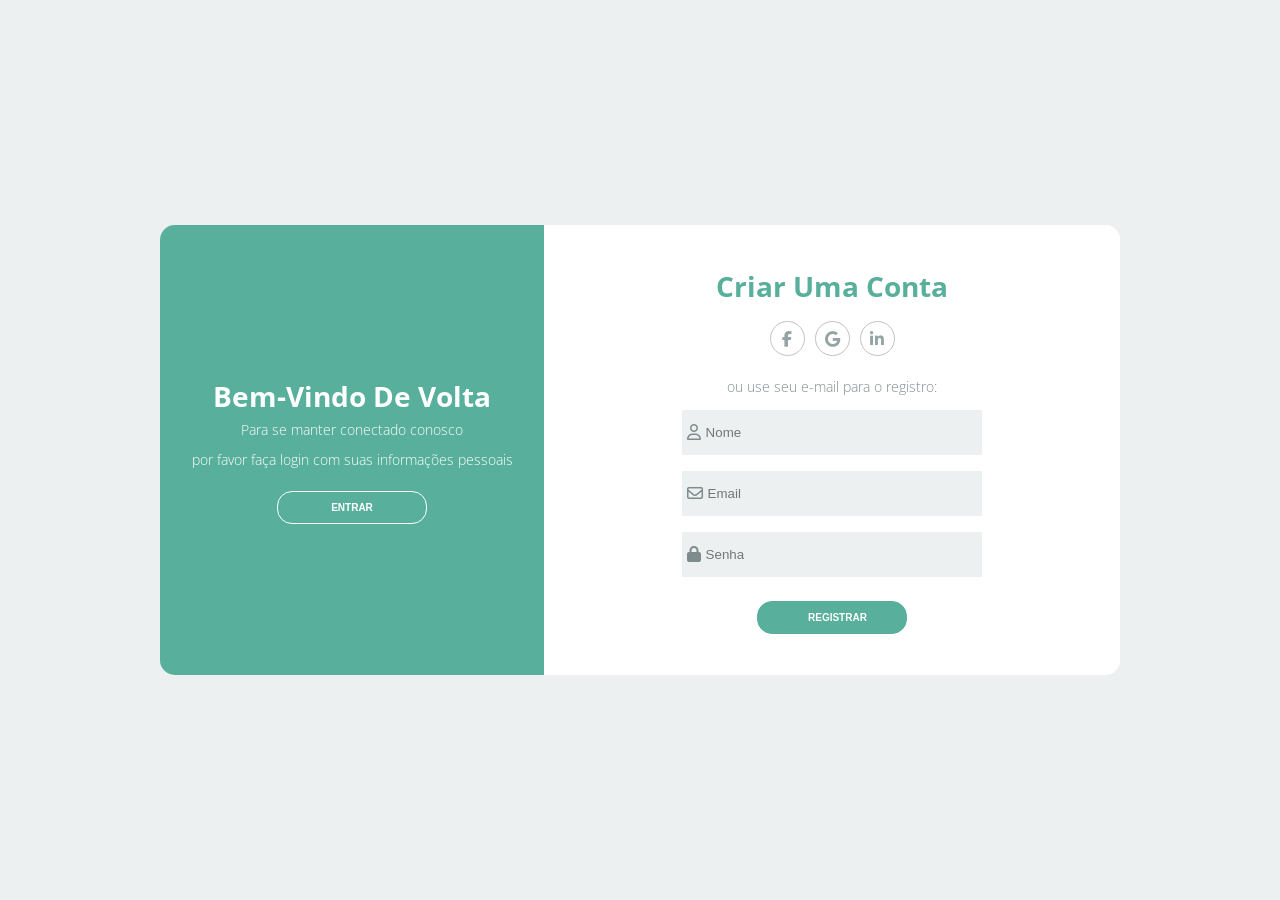
<file: index.html>
<!DOCTYPE html>
<html lang="pt-br">
<head>
    <meta charset="UTF-8">
    <meta name="viewport" content="width=device-width, initial-scale=1.0">
    <link rel="stylesheet" href="./css/style.css">
    <link rel="stylesheet" href="https://cdnjs.cloudflare.com/ajax/libs/font-awesome/6.6.0/css/all.min.css" integrity="sha512-Kc323vGBEqzTmouAECnVceyQqyqdsSiqLQISBL29aUW4U/M7pSPA/gEUZQqv1cwx4OnYxTxve5UMg5GT6L4JJg==" crossorigin="anonymous" referrerpolicy="no-referrer" />    <title>Login</title>
</head>
<body>
    <div class="container">
        <div class="content first-content">
            <div class="first-column">
                <h2 class="title title-primary">Bem-Vindo de volta</h2>
                <p class="description description-primary">Para se manter conectado conosco</p>
                <p class="description description-primary">por favor faça login com suas informações pessoais</p>
                <button id="signin" class="btn btn-primary">Entrar</button>
            </div>
            <div class="second-column">
                <h2 class="title title-second">Criar uma conta</h2>
                <div class="social-media">
                    <ul class="list-social-media">
                       <a class="link-social-media" href="#">
                            <li class="item-social-media">
                                <i class="fa-brands fa-facebook-f"></i>
                            </li>
                       </a>
                       <a class="link-social-media" href="#">
                            <li class="item-social-media">
                                <i class="fa-brands fa-google"></i>
                            </li>
                        </a>
                        <a class="link-social-media" href="#">
                            <li class="item-social-media">
                                <i class="fa-brands fa-linkedin-in"></i>
                            </li>
                       </a>
                    </ul>
                </div>
                <p class="description description-second">ou use seu e-mail para o registro:</p>
                <form class="form">
                    <label class="label-input" for="">
                        <i class="fa-regular fa-user icon-modify"></i>
                        <input type="text" placeholder="Nome">
                    </label>

                    <label class="label-input" for="">
                        <i class="fa-regular fa-envelope icon-modify"></i>
                        <input type="email" placeholder="Email">
                    </label>

                    <label class="label-input" for="">
                        <i class="fa-solid fa-lock icon-modify"></i>
                        <input type="password" placeholder="Senha">
                    </label>

                    <button class="btn btn-second">Registrar</button>
                </form>
            </div>
        </div>

        <div class="content second-content">
            <div class="first-column">
                <h2 class="title title-primary">Olá, Amigo</h2>
                <p class="description description-primary">Insira seus dados pessoais</p>
                <p class="description description-primary">e comece a jornada conosco</p>
                <button id="signup" class="btn btn-primary">Registrar</button>
            </div>
                <div class="second-column">
                <h2 class="title title-second">Faça seu login desenvolvedor</h2>
                <div class="social-media">
                    <ul class="list-social-media">
                       <a class="link-social-media" href="#">
                            <li class="item-social-media">
                                <i class="fa-brands fa-facebook-f"></i>
                            </li>
                       </a>
                       <a class="link-social-media" href="#">
                            <li class="item-social-media">
                                <i class="fa-brands fa-google"></i>
                            </li>
                        </a>
                        <a class="link-social-media" href="#">
                            <li class="item-social-media">
                                <i class="fa-brands fa-linkedin-in"></i>
                            </li>
                       </a>
                    </ul>
                </div>
                <p class="description description-second">ou use seu e-mail:</p>
                <form class="form">
                    <label class="label-input" for="">
                        <i class="fa-regular fa-envelope icon-modify"></i>
                        <input type="email" placeholder="Email">
                    </label>

                    <label class="label-input" for="">
                        <i class="fa-solid fa-lock icon-modify"></i>
                        <input type="password" placeholder="Senha">
                    </label>

                    <a class="password" href="#">Esqueceu sua senha?</a>
                    <button class="btn btn-second">Entrar</button>
                </form>
            </div>
        </div>
    </div>
    <script src="js/app.js"></script>
</body>
</html>
</file>
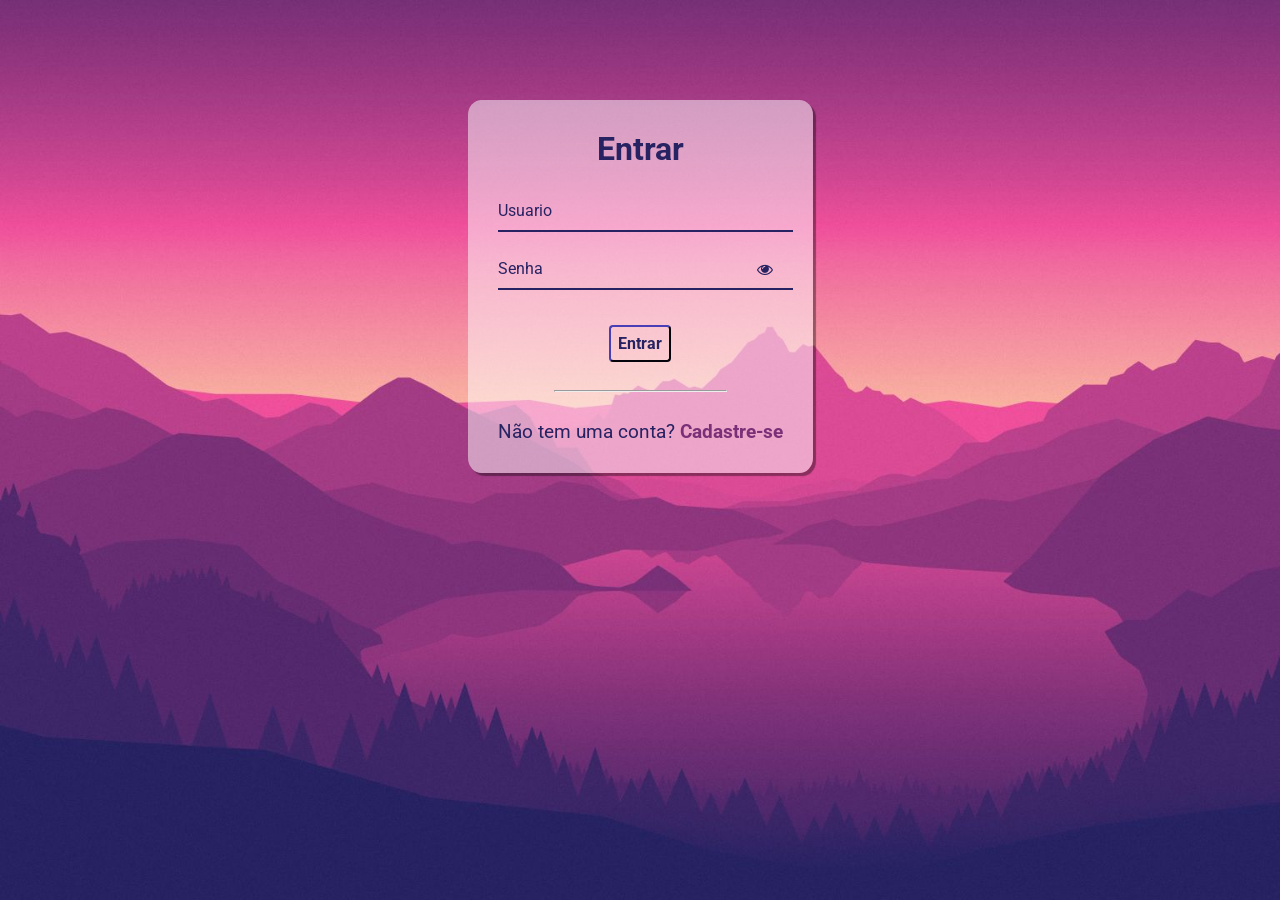
<file: assets/html/signin.html>
<!DOCTYPE html>
<html lang="pt-br">
<head>
    <meta charset="UTF-8">
    <meta name="viewport" content="width=device-width, initial-scale=1.0">
    <link rel="stylesheet" href="https://stackpath.bootstrapcdn.com/font-awesome/4.7.0/css/font-awesome.min.css"/>
    <link rel="stylesheet" href="../css/signin.css">
    <title>Sign-in</title>
</head>
<body>
    <div class="container">
        <div class="card">
          <h1>Entrar</h1>
  
          <div id="msgError"></div>
  
          <div class="label-float">
            <input type="text" id="usuario" paceholder="" required />
            <label id="userLabel" for="usuario">Usuario</label>
          </div>
  
          <div class="label-float">
            <input type="password" id="senha" paceholder="" required />
            <label id="senhaLabel" for="senha">Senha</label>
            <i class="fa fa-eye" aria-hidden="true"></i>
          </div>
  
          <div class="justify-center">
            <button onclick="entrar()">Entrar</button>
          </div>
  
          <div class="justify-center">
            <hr />
          </div>
  
          <p>
            Não tem uma conta?
            <a href="./signup.html">
              Cadastre-se
            </a>
          </p>
        </div>
      </div>
  
      <script src="../js/signin.js"></script>
</body>
</html>
</file>
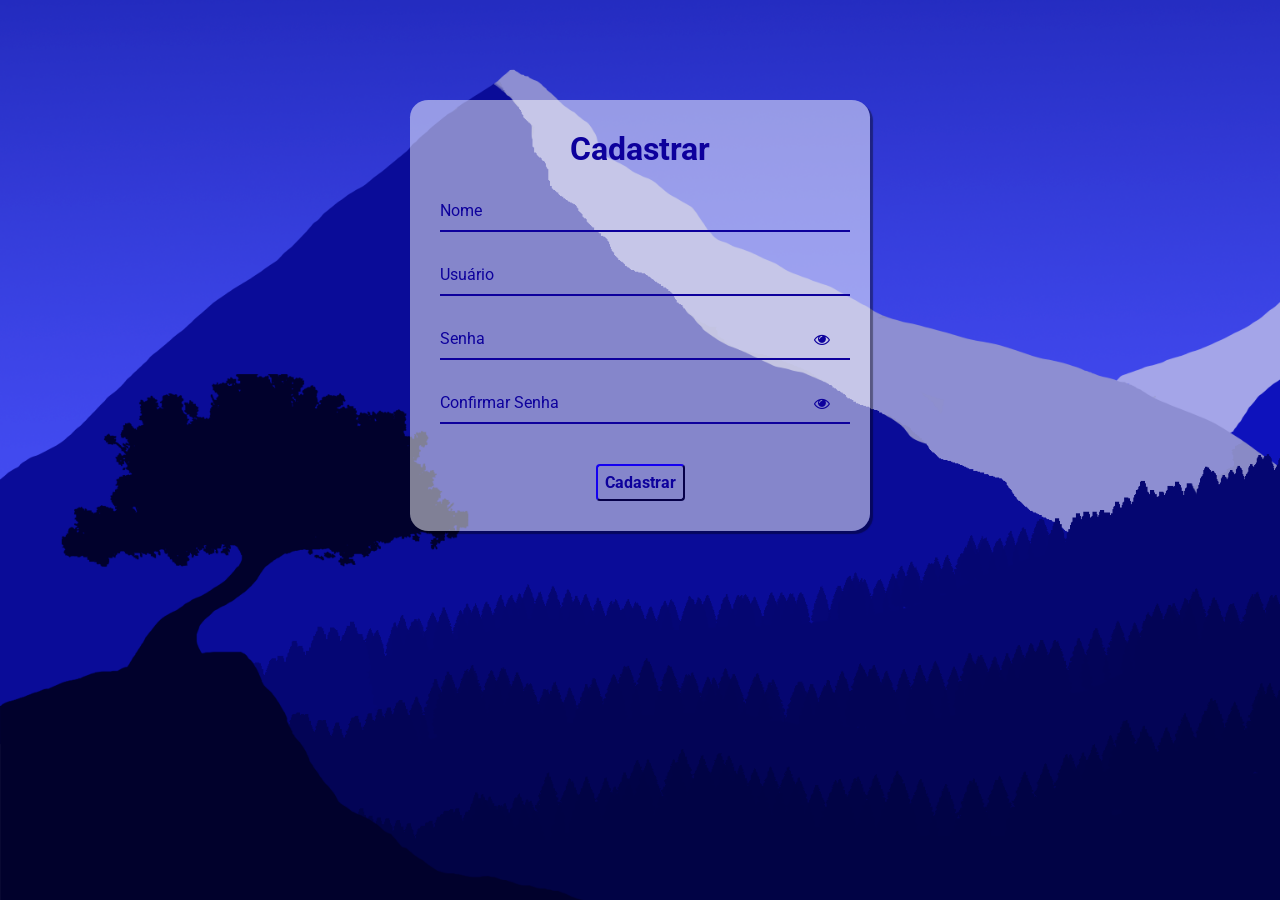
<file: assets/html/signup.html>
<!DOCTYPE html>
<html lang="pt-br">
<head>
    <meta charset="UTF-8">
    <meta name="viewport" content="width=device-width, initial-scale=1.0">
    <link rel="stylesheet" href="https://stackpath.bootstrapcdn.com/font-awesome/4.7.0/css/font-awesome.min.css"/>
    <link rel="stylesheet" href="../css/signup.css">
    <title>Signup</title>
</head>
<body>
    <div class="container">
        <div class="card">
          <h1>Cadastrar</h1>
  
          <div id="msgError"></div>
          <div id="msgSuccess"></div>
  
          <div class="label-float">
            <input type="text" id="nome" placeholder=" " required />
            <label id="labelNome" for="nome">Nome</label>
          </div>
  
          <div class="label-float">
            <input type="text" id="usuario" placeholder=" " required />
            <label id="labelUsuario" for="usuario">Usuário</label>
          </div>
  
          <div class="label-float">
            <input type="password" id="senha" placeholder=" " required />
            <label id="labelSenha" for="senha">Senha</label>
            <i id="verSenha" class="fa fa-eye" aria-hidden="true"></i>
          </div>
  
          <div class="label-float">
            <input type="password" id="confirmSenha" placeholder=" " required />
            <label id="labelConfirmSenha" for="confirmSenha"
              >Confirmar Senha</label
            >
            <i id="verConfirmSenha" class="fa fa-eye" aria-hidden="true"></i>
          </div>
  
          <div class="justify-center">
            <button onclick="cadastrar()">Cadastrar</button>
          </div>
        </div>
      </div>
  
      <script src="../js/signup.js"></script>
</body>
</html>
</file>
<file: css/style.css>
@import url('https://fonts.googleapis.com/css?family=Open+Sans:300,400,700&display=swap');
* {
    margin: 0;
    padding: 0;
    box-sizing: border-box;
}
body {
    font-family: 'Open Sans', sans-serif;
}
.container {
    display: flex;
    justify-content: center;
    align-items: center;
    height: 100vh;
    background-color: #ecf0f1;
}
.content {
    background-color: #fff;
    border-radius: 15px;
    width: 960px;
    height: 50%;
    justify-content: space-between;
    align-items: center;
    position: relative;
}
.content::before {
    content: "";
    position: absolute;
    background-color: #58af9b;
    width: 40%;
    height: 100%;
    border-top-left-radius: 15px;
    border-bottom-left-radius: 15px;


    left: 0;
}
.title {
    font-size: 28px;
    font-weight: bold;
    text-transform: capitalize;
}
.title-primary {
    color: #fff;
}
.title-second {
    color: #58af9b;
}
.description {
    font-size: 14px;
    font-weight: 300;
    line-height: 30px;
}
.description-primary {
    color: #fff;
}
.description-second {
    color: #7f8c8d;
}
.btn {
    border-radius: 15px;
    text-transform: uppercase;
    color: #fff;
    font-size: 10px;
    padding: 10px 50px;
    cursor: pointer;
    font-weight: bold;
    width: 150px;
    align-self: center;
    border: none;
    margin-top: 1rem;
}
.btn-primary {
    background-color: transparent;
    border: 1px solid #fff;
    transition: background-color .5s;
}
.btn-primary:hover {
    background-color: #fff;
    color: #58af9b;
}
.btn-second {
    background-color: #58af9b;
    border: 1px solid #58af9b;
    transition: background-color .5s;
}
.btn-second:hover {
    background-color: #fff;
    border: 1px solid #58af9b;
    color: #58af9b;
}
.first-content {
    display: flex;
}
.first-content .second-column {
    z-index: 11;
}
.first-column {
    text-align: center;
    width: 40%;
    z-index: 10;
}
.second-column {
    width: 60%;
    display: flex;
    flex-direction: column;
    align-items: center;
}
.social-media {
    margin: 1rem 0;
}
.link-social-media:not(:first-child){
    margin-left: 10px;
}
.link-social-media .item-social-media {
    transition: background-color .5s;
}
.link-social-media:hover .item-social-media{
    background-color: #58af9b;
    color: #fff;
    border-color: #58af9b;
}
.list-social-media {
    display: flex;
    list-style-type: none;
}
.item-social-media {
    border: 1px solid #bdc3c7;
    border-radius: 50%;
    width: 35px;
    height: 35px;
    line-height: 35px;
    text-align: center;
    color: #95a5a6;
}
.form {
    display: flex;
    flex-direction: column;
    width: 55%;
}
.form input {
    height: 45px;
    width: 100%;
    border: none;
    background-color: #ecf0f1;
}
input:-webkit-autofill 
{    
    -webkit-box-shadow: 0 0 0px 1000px #ecf0f1 inset !important;
    -webkit-text-fill-color: #000 !important;
}
.label-input {
    background-color: #ecf0f1;
    display: flex;
    align-items: center;
    margin: 8px;
}
.icon-modify {
    color: #7f8c8d;
    padding: 0 5px;
}

/* second content*/

.second-content {
    position: absolute;
    display: flex;
}
.second-content .first-column {
    order: 2;
    z-index: -1;
}
.second-content .second-column {
    order: 1;
    z-index: -1;
}
.password {
    color: #34495e;
    font-size: 14px;
    margin: 15px 0;
    text-align: center;
}
.password::first-letter {
    text-transform: capitalize;
}



.sign-in-js .first-content .first-column {
    z-index: -1;
}

.sign-in-js .second-content .second-column {
    z-index: 11;
}
.sign-in-js .second-content .first-column {
    z-index: 13;
}

.sign-in-js .content::before {
    left: 60%;
    border-top-left-radius: 0;
    border-bottom-left-radius: 0;
    border-top-right-radius: 15px;
    border-bottom-right-radius: 15px;
    animation: slidein 1.3s;

    z-index: 12;
}

.sign-up-js .content::before {
    animation: slideout 1.3s;

    z-index: 12;
}

.sign-up-js .second-content .first-column,
.sign-up-js .second-content .second-column {
    z-index: -1;
}

.sign-up-js .first-content .second-column {
    z-index: 11;
}

.sign-up-js .first-content .first-column {
    z-index: 13;    
}

.sign-in-js .first-content .second-column {

    z-index: -1;
    position: relative;
    animation: deslocamentoEsq 1.3s; 
}

.sign-up-js .second-content .second-column {
    position: relative;
    z-index: -1;
    animation: deslocamentoDir 1.3s;
}


@keyframes deslocamentoEsq {

    from {
        left: 0;
        opacity: 1;
        z-index: 12;
    }

    25% {
        left: -80px;
        opacity: .5;
    }

    50% {
        left: -100px;
        opacity: .2;
    }

    to {
        left: -110px;
        opacity: 0;
        z-index: -1;
    }
}


@keyframes deslocamentoDir {

    from {
        left: 0;
        z-index: 12;
    }

    25% {
        left: 80px;
    }

    50% {
        left: 100px;
    }

    to {
        left: 110px;
        z-index: -1;
    }
}


/*ANIMAÇÃO CSS*/

@keyframes slidein {

    from {
        left: 0;
        width: 40%;
    }

    25% {
        left: 5%;
        width: 50%;
    }

    50% {
        left: 25%;
        width: 60%;
    }

    75% {
        left: 45%;
        width: 50%;
    }

    to {
        left: 60%;
        width: 40%;
    }
}

@keyframes slideout {

    from {
        left: 60%;
        width: 40%;
    }

    25% {
        left: 45%;
        width: 50%;
    }

    50% {
        left: 25%;
        width: 60%;
    }

    75% {
        left: 5%;
        width: 50%;
    }

    to {
        left: 0;
        width: 40%;
    }
}

@media screen and (max-width: 1040px) {
    .content {
        width: 100%;
        height: 100%;
    }

    .content::before {
        width: 100%;
        height: 40%;
        top: 0;
        border-radius: 0;
    }
    .first-content, .second-content {
        flex-direction: column;
        justify-content: space-around;
    }

    .first-column, .second-column {
        width: 100%;
    }
    
    .sign-in-js .content::before {
        top: 60%;
        left: 0;
        border-radius: 0;

    }

    .form {
        width: 90%;
    }
    

    @keyframes deslocamentoEsq {

        from {
            top: 0;
            opacity: 1;
            z-index: 12;
        }
    
        25% {
            top: -80px;
            opacity: .5;
        }
    
        50% {
            top: -100px;
            opacity: .2;
        }
    
        to {
            top: -110px;
            opacity: 0;
            z-index: -1;
        }
    }
    
    
    @keyframes deslocamentoDir {
    
        from {
            top: 0;
            z-index: 12;
        }
    
        25% {
            top: 80px;
        }
    
        50% {
            top: 100px;
        }
    
        to {
            top: 110px;
            z-index: -1;
        }
    }
    
    
    
    @keyframes slidein {
    
        from {
            top: 0;
            height: 40%;
        }
    
        25% {
            top: 5%;
            height: 50%;
        }
    
        50% {
            top: 25%;
            height: 60%;
        }
    
        75% {
            top: 45%;
            height: 50%;
        }
    
        to {
            top: 60%;
            height: 40%;
        }
    }
    
    @keyframes slideout {
    
        from {
            top: 60%;
            height: 40%;
        }
    
        25% {
            top: 45%;
            height: 50%;
        }
    
        50% {
            top: 25%;
            height: 60%;
        }
    
        75% {
            top: 5%;
            height: 50%;
        }
    
        to {
            top: 0;
            height: 40%;
        }
    }
   
}

@media screen and (max-width: 740px) {
    .form {
        width: 50%;
    }
}

@media screen and (max-width: 425px) {
    .form {
        width: 100%;
    }
}
</file>
<file: assets/css/signin.css>
@import url('https://fonts.googleapis.com/css2?family=Roboto:ital,wght@0,100;0,300;0,400;0,500;0,700;0,900;1,100;1,300;1,400;1,500;1,700;1,900&display=swap');

* {
  margin: 0;
  padding: 0;
  font-family: 'Roboto', sans-serif;
}

body {
  background-image: url("../images/bg-signin.jpg");
  background-repeat: no-repeat;
  background-size: cover;
  background-attachment: fixed
  
}

.container {
  display: flex;
  justify-content: center;
  width: 100%;
  margin-top: 100px;
}

.card {
  background-color: #ffffff80;
  padding: 30px;
  border-radius: 4%;
  box-shadow: 3px 3px 1px 0px #00000060
}

h1{
  text-align: center;
  margin-bottom: 20px;
  color: #272262
}

.label-float input{
  width: 100%;
  padding: 5px 5px;
  display: inline-block;
  border: 0;
  border-bottom: 2px solid #272262;
  background-color: transparent;
  outline: none;
  min-width: 180px;
  font-size: 16px;
  transition: all .3s ease-out;
  border-radius: 0;
  
}

.label-float{
  position: relative;
  padding-top: 13px;
  margin-top: 5%;
  margin-bottom: 5%;
}

.label-float input:focus{
  border-bottom: 2px solid #4038a0;
}

.label-float label{
  color: #272262;
  pointer-event: none;
  position: absolute;
  top: 0;
  left: 0;
  margin-top: 13px;
  transition: all .3s ease-out;
}

.label-float input:focus + label,
.label-float input:valid + label{
  font-size: 13px;
  margin-top: 0;
  color: #4038a0
}

button{
  background-color: transparent;
  border-color: #272262;
  color: #272262;
  padding: 7px;
  font-weight: bold;
  font-size: 12pt;
  margin-top: 20px;
  border-radius: 4px;
  cursor: pointer;
  outline: none;
  transition: all .4s ease-out;
}

button:hover{
  background-color: #272262;
  color: #fff;
}

.justify-center{
  display: flex;
  justify-content: center;
}

hr{
  margin-top: 10%;
  margin-bottom: 10%;
  width: 60%;
}

p{
  color: #272262;
  font-size: 14pt;
  text-align: center;
}

a{
  color: #7a3077;
  font-weight: bold;
  text-decoration: none;
  transition: all .3s ease-out;
}

a:hover{
  color: #272262;
}

.fa-eye{
  position: absolute;
  top: 15px;
  right: 10px;
  cursor: pointer;
  color: #272262;
}

 #msgError{
  text-align: center;
  color: #ff0000;
  background-color: #ffbbbb;
  padding: 10px;
  border-radius: 4px;
  display: none;
}
</file>
<file: assets/css/signup.css>
@import url('https://fonts.googleapis.com/css2?family=Roboto:ital,wght@0,100;0,300;0,400;0,500;0,700;0,900;1,100;1,300;1,400;1,500;1,700;1,900&display=swap');

* {
  margin: 0;
  padding: 0;
  font-family: 'Roboto', sans-serif;
}

body {
  background-image: url("../images/bg-signup.png");
  background-repeat: no-repeat;
  background-size: cover;
  background-attachment: fixed
  
}

.container {
  display: flex;
  justify-content: center;
  width: 100%;
  margin-top: 100px;
}

.card {
  background-color: #ffffff80;
  padding: 30px;
  border-radius: 4%;
  box-shadow: 3px 3px 1px 0px #00000060;
  width: 400px;
}

h1{
  text-align: center;
  margin-bottom: 20px;
  color: #0d009c
}

.label-float input{
  width: 100%;
  padding: 5px 5px;
  display: inline-block;
  border: 0;
  border-bottom: 2px solid #0d009c;
  background-color: transparent;
  outline: none;
  min-width: 180px;
  font-size: 16px;
  transition: all .3s ease-out;
  border-radius: 0;
  
}

.label-float{
  position: relative;
  padding-top: 13px;
  margin-top: 5%;
  margin-bottom: 5%;
}

.label-float input:focus{
  border-bottom: 2px solid #4038a0;
}

.label-float label{
  color: #0d009c;
  pointer-event: none;
  position: absolute;
  top: 0;
  left: 0;
  margin-top: 13px;
  transition: all .3s ease-out;
}

.label-float input:focus + label,
.label-float input:valid + label{
  font-size: 13px;
  margin-top: 0;
  color: #4038a0
}

button{
  background-color: transparent;
  border-color: #0d009c;
  color: #0d009c;
  padding: 7px;
  font-weight: bold;
  font-size: 12pt;
  margin-top: 20px;
  border-radius: 4px;
  cursor: pointer;
  outline: none;
  transition: all .4s ease-out;
}

button:hover{
  background-color: #0d009c;
  color: #fff;
}

.justify-center{
  display: flex;
  justify-content: center;
}

.fa-eye{
  position: absolute;
  top: 15px;
  right: 10px;
  cursor: pointer;
  color: #0d009c;
}

#msgError{
  text-align: center;
  color: #ff0000;
  background-color: #ffbbbb;
  padding: 10px;
  border-radius: 4px;
  display: none;
}

#msgSuccess{
  text-align: center;
  color: #00bb00;
  background-color: #bbffbe;
  padding: 10px;
  border-radius: 4px;
  display: none;
}
</file>
